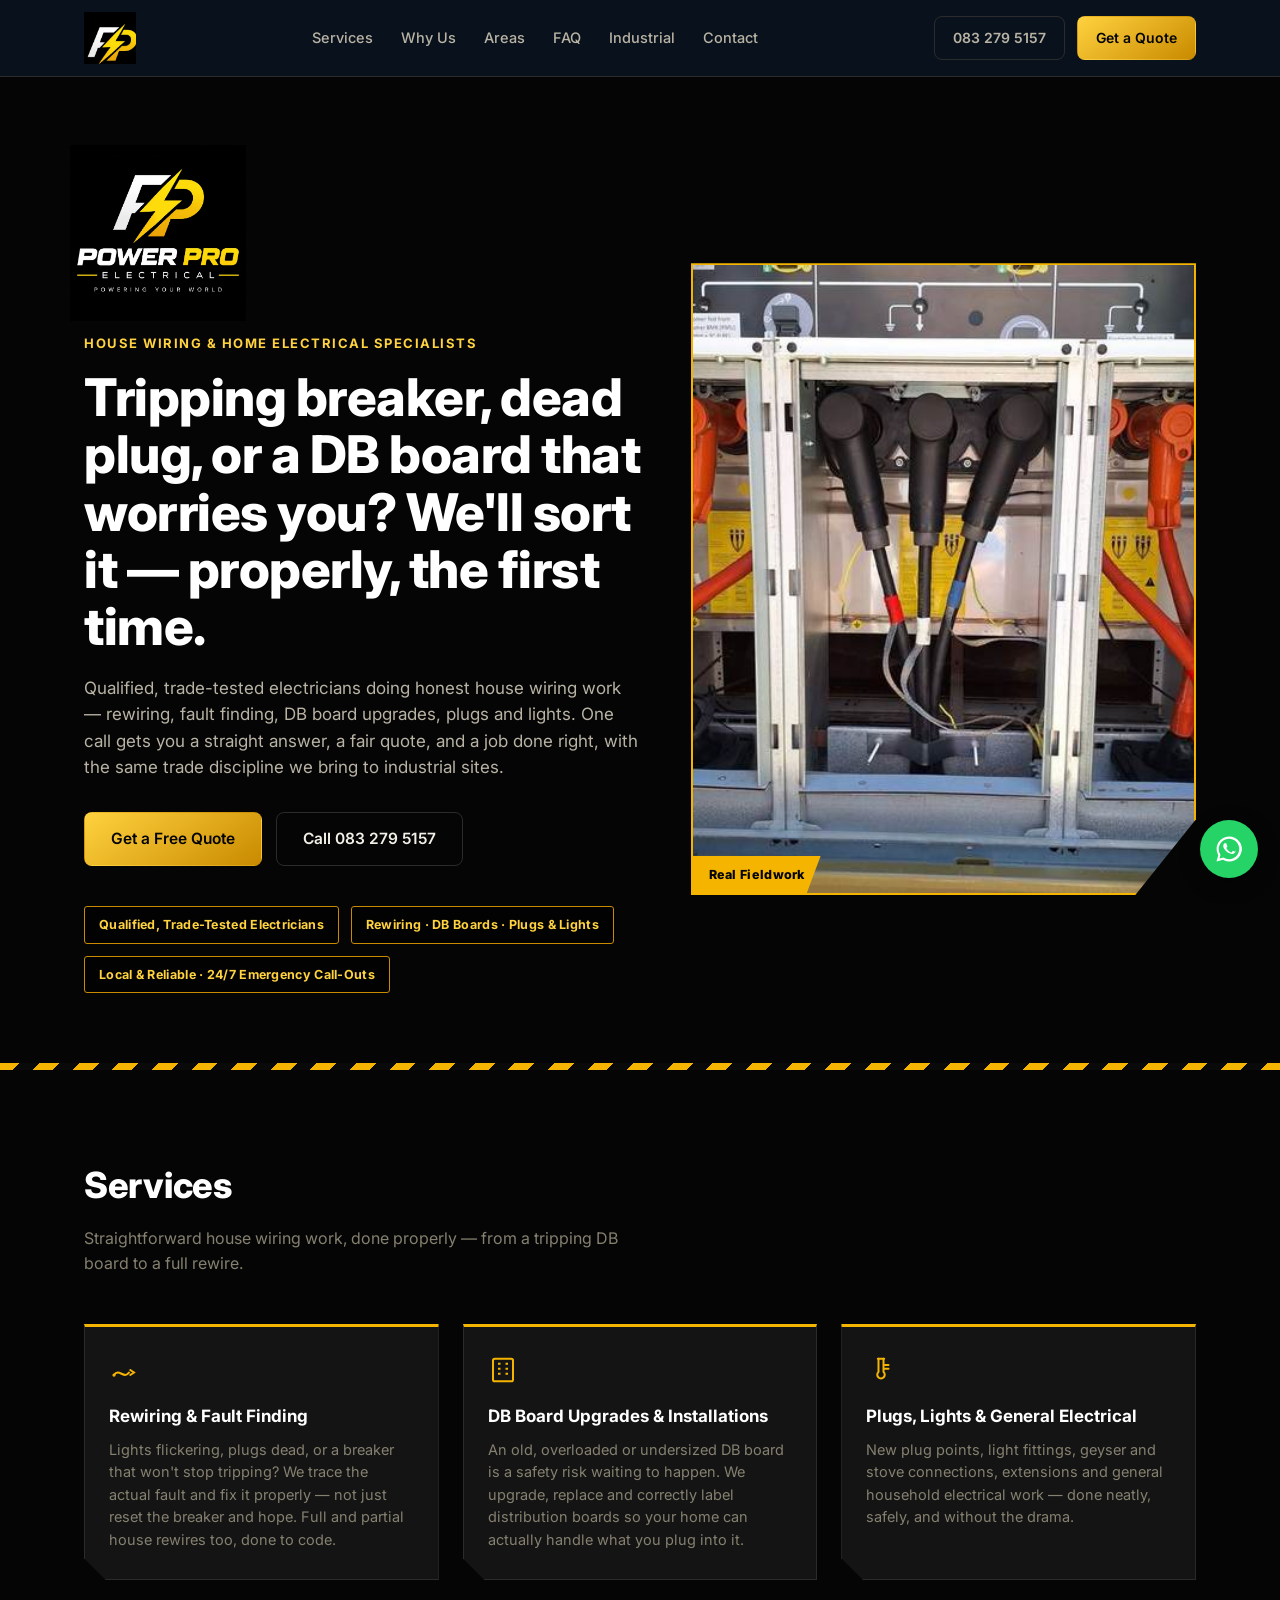
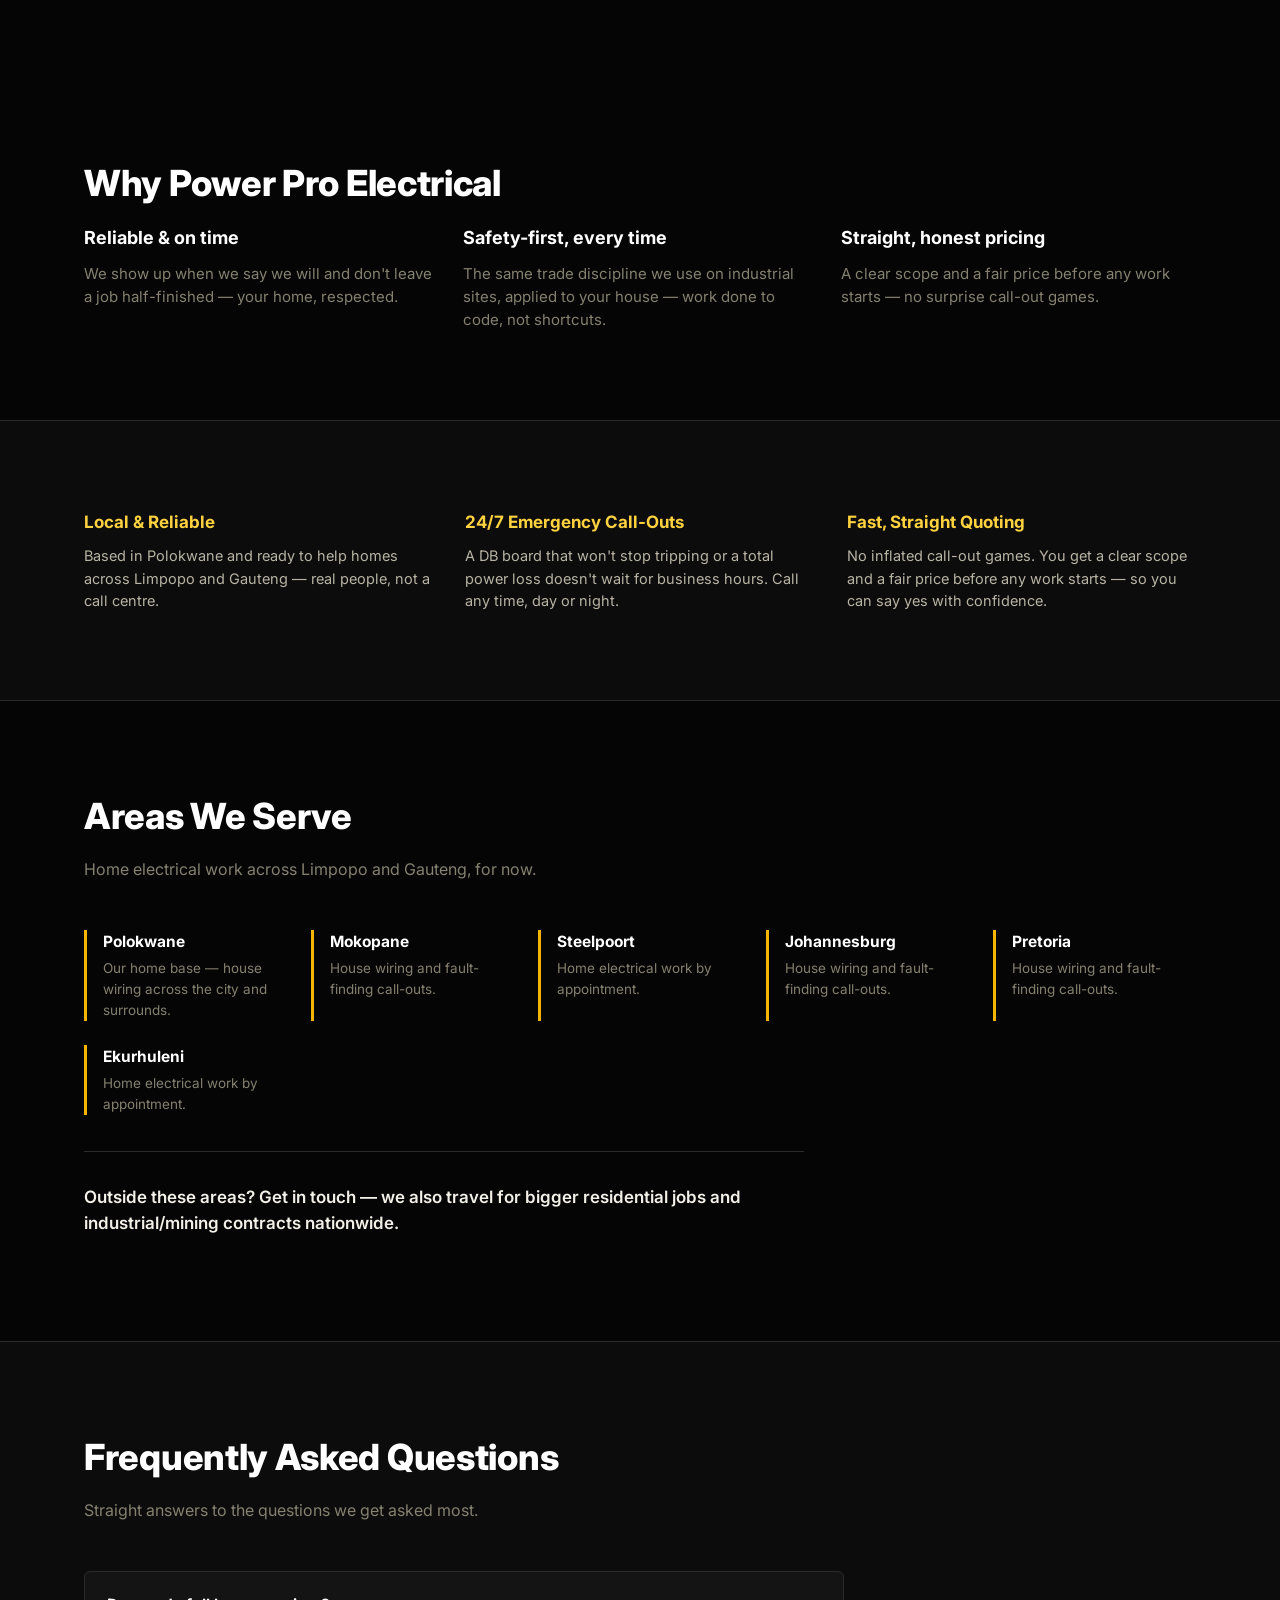
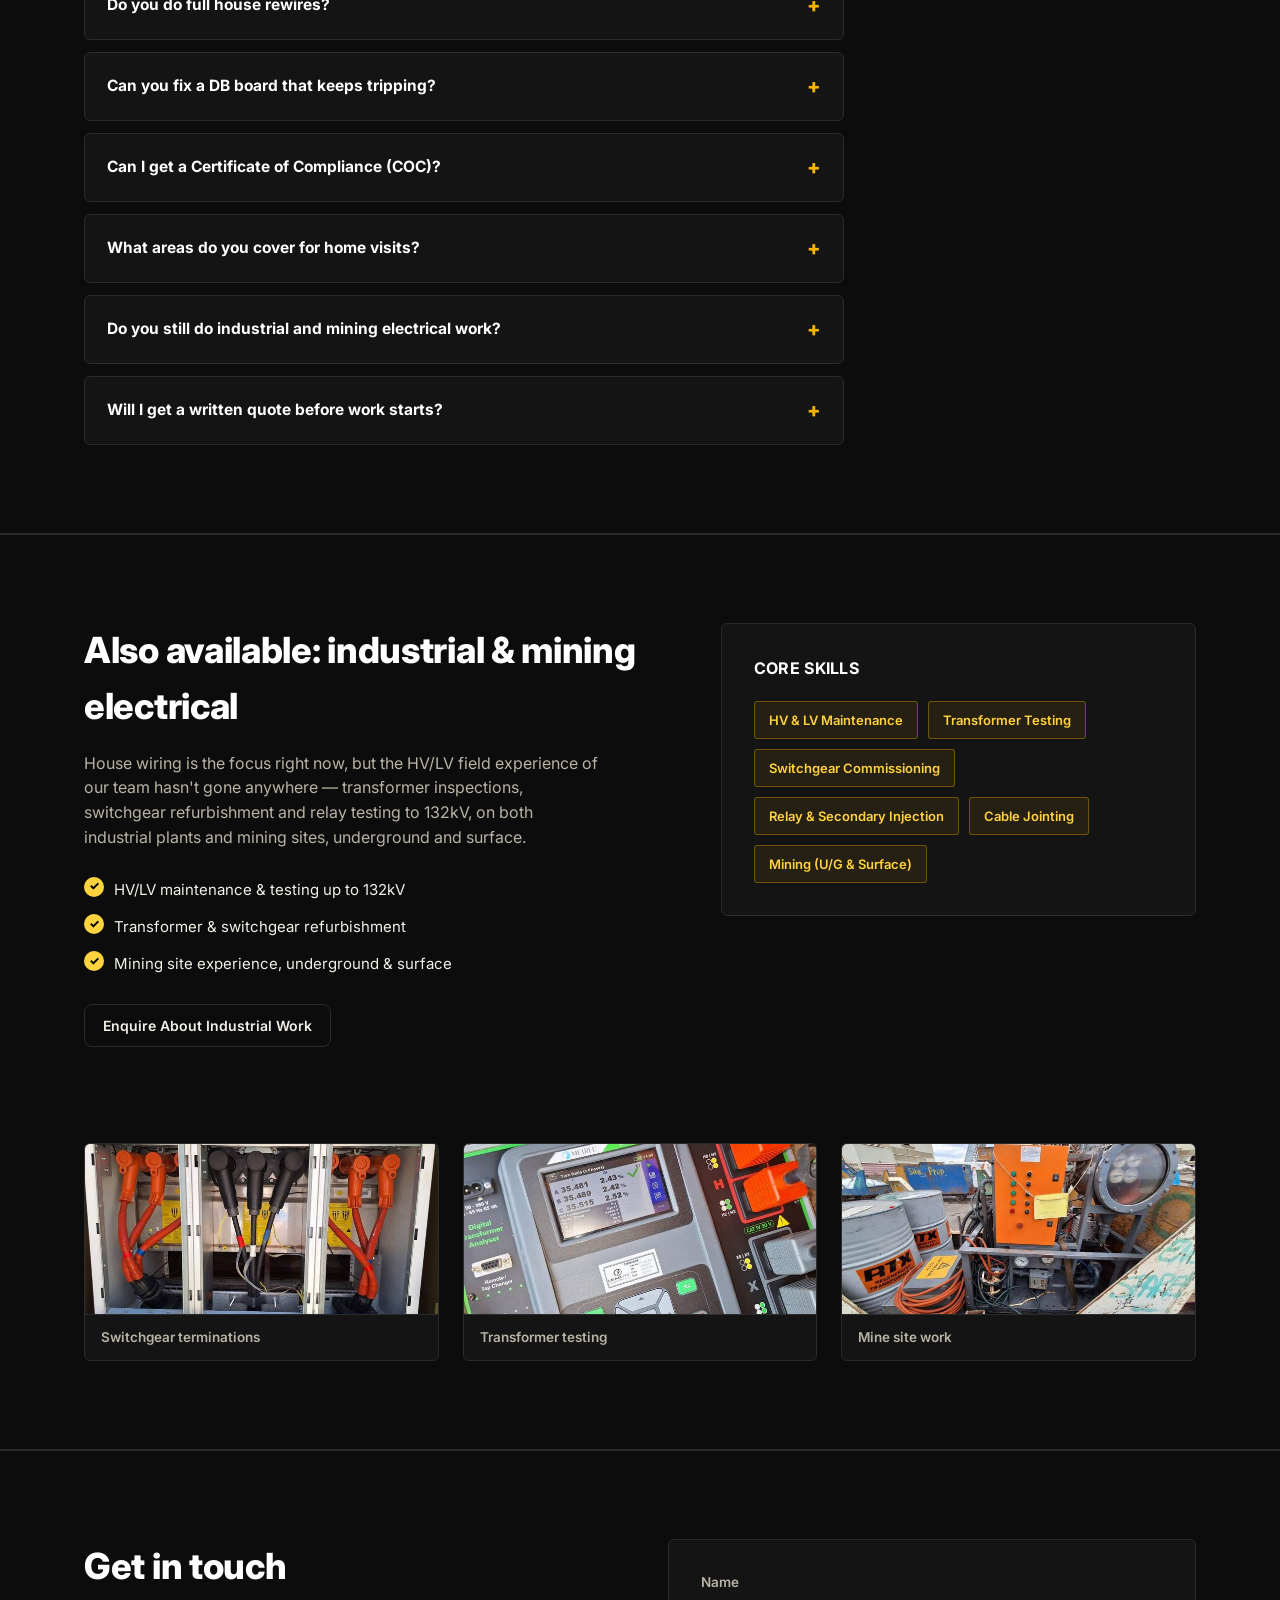
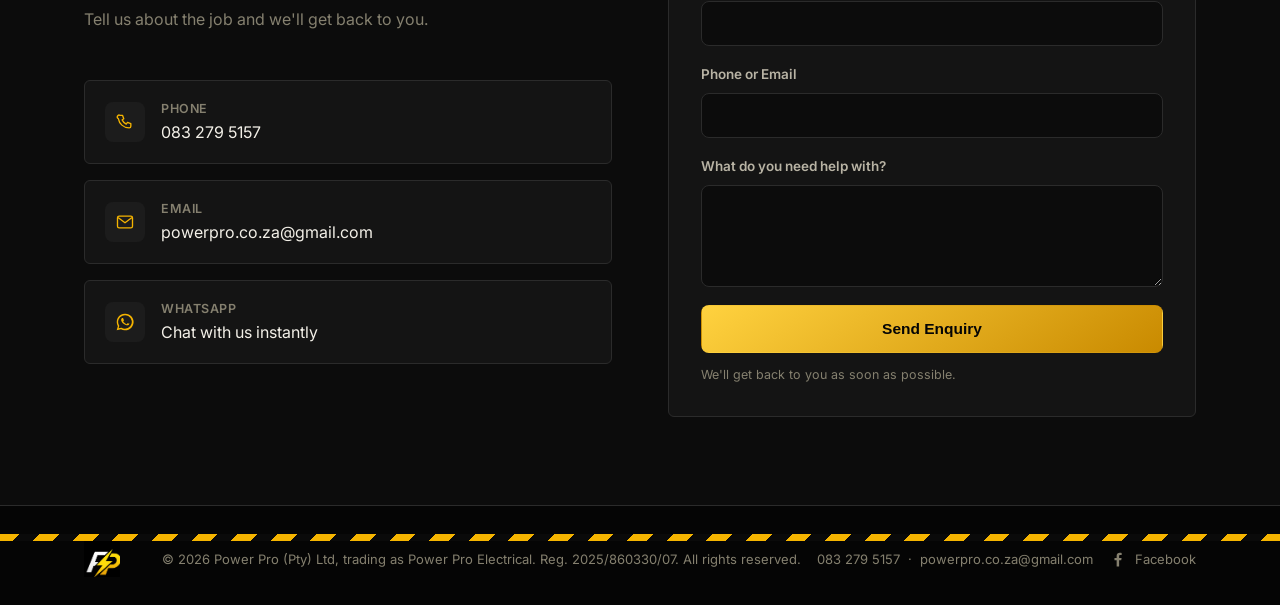
<file: index.html>
<!DOCTYPE html>
<html lang="en">
<head>
<meta charset="UTF-8">
<meta name="viewport" content="width=device-width, initial-scale=1.0">
<title>Power Pro Electrical | House Wiring & Home Electrical Specialists</title>
<meta name="description" content="Power Pro Electrical — house rewiring, fault finding, DB board upgrades, plugs and lights. Qualified, trade-tested electricians serving Limpopo and Gauteng.">
<link rel="canonical" href="https://powerproservices.co.za/">
<meta property="og:type" content="website">
<meta property="og:site_name" content="Power Pro Electrical">
<meta property="og:title" content="Power Pro Electrical | House Wiring & Home Electrical Specialists">
<meta property="og:description" content="Qualified, trade-tested electricians handling rewiring, fault finding, DB board upgrades and general home electrical work. Local, reliable, and honest about pricing.">
<meta property="og:url" content="https://powerproservices.co.za/">
<meta property="og:image" content="https://powerproservices.co.za/images/logo-full.jpg">
<meta property="og:image:width" content="1254">
<meta property="og:image:height" content="1254">
<meta name="twitter:card" content="summary_large_image">
<meta name="twitter:title" content="Power Pro Electrical | House Wiring & Home Electrical Specialists">
<meta name="twitter:description" content="Qualified, trade-tested electricians — house rewiring, fault finding, DB board upgrades, plugs and lights.">
<meta name="twitter:image" content="https://powerproservices.co.za/images/logo-full.jpg">
<script type="application/ld+json">
{
  "@context": "https://schema.org",
  "@type": "Electrician",
  "name": "Power Pro Electrical",
  "image": "https://powerproservices.co.za/images/logo-full.jpg",
  "telephone": "+27832795157",
  "email": "powerpro.co.za@gmail.com",
  "url": "https://powerproservices.co.za/",
  "sameAs": ["https://www.facebook.com/profile.php?id=61595314959142"],
  "areaServed": [
    {"@type": "City", "name": "Polokwane"},
    {"@type": "City", "name": "Mokopane"},
    {"@type": "City", "name": "Steelpoort"},
    {"@type": "City", "name": "Johannesburg"},
    {"@type": "City", "name": "Pretoria"},
    {"@type": "City", "name": "Ekurhuleni"},
    {"@type": "AdministrativeArea", "name": "Limpopo"},
    {"@type": "AdministrativeArea", "name": "Gauteng"}
  ],
  "priceRange": "$$",
  "openingHoursSpecification": {
    "@type": "OpeningHoursSpecification",
    "dayOfWeek": ["Monday","Tuesday","Wednesday","Thursday","Friday","Saturday","Sunday"],
    "opens": "00:00",
    "closes": "23:59"
  },
  "description": "Qualified, trade-tested electricians handling house rewiring, fault finding, DB board upgrades and general home electrical work in Limpopo and Gauteng, with 24/7 emergency call-outs. Also available for industrial and mining HV/LV electrical work.",
  "hasOfferCatalog": {
    "@type": "OfferCatalog",
    "name": "Electrical Services",
    "itemListElement": [
      {"@type": "Offer", "itemOffered": {"@type": "Service", "name": "House Rewiring & Fault Finding"}},
      {"@type": "Offer", "itemOffered": {"@type": "Service", "name": "DB Board Upgrades & Installations"}},
      {"@type": "Offer", "itemOffered": {"@type": "Service", "name": "Plugs, Lights & General Electrical"}},
      {"@type": "Offer", "itemOffered": {"@type": "Service", "name": "Certificate of Compliance (COC)"}},
      {"@type": "Offer", "itemOffered": {"@type": "Service", "name": "Industrial & Mining HV/LV Electrical Services"}}
    ]
  }
}
</script>
<script type="application/ld+json">
{
  "@context": "https://schema.org",
  "@type": "FAQPage",
  "mainEntity": [
    {
      "@type": "Question",
      "name": "Do you do full house rewires?",
      "acceptedAnswer": {"@type": "Answer", "text": "Yes. Full and partial house rewires, done properly and safely, with everything tested before we call the job done."}
    },
    {
      "@type": "Question",
      "name": "Can you fix a DB board that keeps tripping?",
      "acceptedAnswer": {"@type": "Answer", "text": "Yes — that's one of the most common call-outs we get. We find and fix the actual fault instead of just resetting the breaker and hoping it holds."}
    },
    {
      "@type": "Question",
      "name": "Can I get a Certificate of Compliance (COC)?",
      "acceptedAnswer": {"@type": "Answer", "text": "Yes, a COC can be arranged for wiring work, home sales, renovations or insurance purposes — just mention it when you book the job."}
    },
    {
      "@type": "Question",
      "name": "What areas do you cover for home visits?",
      "acceptedAnswer": {"@type": "Answer", "text": "We’re based in Polokwane and cover Limpopo (Mokopane, Steelpoort and surrounds) and Gauteng (Johannesburg, Pretoria, Ekurhuleni), for now, with travel available for bigger jobs further afield."}
    },
    {
      "@type": "Question",
      "name": "Do you still do industrial and mining electrical work?",
      "acceptedAnswer": {"@type": "Answer", "text": "Yes. House wiring is our focus right now, but we still take on HV/LV, transformer and switchgear work for industrial and mining clients — get in touch to discuss a project."}
    },
    {
      "@type": "Question",
      "name": "Will I get a written quote before work starts?",
      "acceptedAnswer": {"@type": "Answer", "text": "Always. You get a clear scope and a fair, written quote before any work begins — no inflated call-out games."}
    }
  ]
}
</script>
<link rel="preconnect" href="https://fonts.googleapis.com">
<link rel="preconnect" href="https://fonts.gstatic.com" crossorigin>
<link href="https://fonts.googleapis.com/css2?family=Inter:wght@400;500;600;700;800&display=swap" rel="stylesheet">
<link rel="icon" href="favicon.png" type="image/png">
<link rel="stylesheet" href="style.css">
</head>
<body>

<header class="site-header" id="top">
  <div class="container header-inner">
    <a href="#top" class="logo">
      <img src="images/logo-icon.png" alt="Power Pro Electrical" class="logo-icon-img">
    </a>
    <nav class="main-nav" id="main-nav">
      <a href="#services">Services</a>
      <a href="#why">Why Us</a>
      <a href="#areas">Areas</a>
      <a href="#faq">FAQ</a>
      <a href="#industrial">Industrial</a>
      <a href="#contact">Contact</a>
    </nav>
    <div class="header-actions">
      <a href="tel:0832795157" class="btn btn-ghost header-phone">083 279 5157</a>
      <a href="#contact" class="btn btn-primary">Get a Quote</a>
    </div>
    <button class="nav-toggle" id="nav-toggle" aria-label="Toggle menu" aria-expanded="false">
      <span></span><span></span><span></span>
    </button>
  </div>
</header>

<main>

  <section class="hero">
    <div class="container hero-inner">
      <div class="hero-text">
        <img src="images/logo-full.jpg" alt="Power Pro Electrical" class="hero-logo">
        <p class="eyebrow">House Wiring &amp; Home Electrical Specialists</p>
        <h1>Tripping breaker, dead plug, or a DB board that worries you? We'll sort it — properly, the first time.</h1>
        <p class="hero-sub">Qualified, trade-tested electricians doing honest house wiring work — rewiring, fault finding, DB board upgrades, plugs and lights. One call gets you a straight answer, a fair quote, and a job done right, with the same trade discipline we bring to industrial sites.</p>
        <div class="hero-actions">
          <a href="#contact" class="btn btn-primary btn-lg">Get a Free Quote</a>
          <a href="tel:0832795157" class="btn btn-outline btn-lg">Call 083 279 5157</a>
        </div>
        <ul class="hero-badges">
          <li>Qualified, Trade-Tested Electricians</li>
          <li>Rewiring · DB Boards · Plugs &amp; Lights</li>
          <li>Local &amp; Reliable · 24/7 Emergency Call-Outs</li>
        </ul>
      </div>
      <div class="hero-photo">
        <img src="images/switchgear-termination.jpeg" alt="Power Pro Electrical real field work">
        <span class="hero-photo-tag">Real Fieldwork</span>
      </div>
    </div>
    <div class="hazard-stripe"></div>
  </section>

  <section class="services" id="services">
    <div class="container">
      <h2 class="section-title">Services</h2>
      <p class="section-lead">Straightforward house wiring work, done properly — from a tripping DB board to a full rewire.</p>
      <div class="grid services-grid">
        <div class="card">
          <div class="card-icon"><svg viewBox="0 0 24 24" fill="none" stroke="currentColor" stroke-width="1.6" stroke-linecap="round"><path d="M4 16c4-6 8 4 12-2M17 12l3 2-3 2"/><circle cx="4" cy="16" r="1.3" fill="currentColor" stroke="none"/></svg></div>
          <h3>Rewiring &amp; Fault Finding</h3>
          <p>Lights flickering, plugs dead, or a breaker that won't stop tripping? We trace the actual fault and fix it properly — not just reset the breaker and hope. Full and partial house rewires too, done to code.</p>
        </div>
        <div class="card">
          <div class="card-icon"><svg viewBox="0 0 24 24" fill="none" stroke="currentColor" stroke-width="1.6"><rect x="4" y="3" width="16" height="18" rx="1.5"/><path d="M8 7h2M14 7h2M8 11h2M14 11h2M8 15h2M14 15h2"/></svg></div>
          <h3>DB Board Upgrades &amp; Installations</h3>
          <p>An old, overloaded or undersized DB board is a safety risk waiting to happen. We upgrade, replace and correctly label distribution boards so your home can actually handle what you plug into it.</p>
        </div>
        <div class="card">
          <div class="card-icon"><svg viewBox="0 0 24 24" fill="none" stroke="currentColor" stroke-width="1.6" stroke-linecap="round"><path d="M10 3v10.5a3 3 0 1 0 4 0V3"/><path d="M9.5 3h5"/><path d="M15 8h3M15 11h3"/></svg></div>
          <h3>Plugs, Lights &amp; General Electrical</h3>
          <p>New plug points, light fittings, geyser and stove connections, extensions and general household electrical work — done neatly, safely, and without the drama.</p>
        </div>
      </div>
    </div>
  </section>

  <section class="why" id="why">
    <div class="container">
      <h2 class="section-title">Why Power Pro Electrical</h2>
      <div class="grid why-grid">
        <div class="why-item">
          <h3>Reliable &amp; on time</h3>
          <p>We show up when we say we will and don't leave a job half-finished — your home, respected.</p>
        </div>
        <div class="why-item">
          <h3>Safety-first, every time</h3>
          <p>The same trade discipline we use on industrial sites, applied to your house — work done to code, not shortcuts.</p>
        </div>
        <div class="why-item">
          <h3>Straight, honest pricing</h3>
          <p>A clear scope and a fair price before any work starts — no surprise call-out games.</p>
        </div>
      </div>
    </div>
  </section>

  <section class="coverage" id="coverage">
    <div class="container coverage-inner">
      <div class="coverage-item">
        <h3>Local &amp; Reliable</h3>
        <p>Based in Polokwane and ready to help homes across Limpopo and Gauteng — real people, not a call centre.</p>
      </div>
      <div class="coverage-item">
        <h3>24/7 Emergency Call-Outs</h3>
        <p>A DB board that won't stop tripping or a total power loss doesn't wait for business hours. Call any time, day or night.</p>
      </div>
      <div class="coverage-item">
        <h3>Fast, Straight Quoting</h3>
        <p>No inflated call-out games. You get a clear scope and a fair price before any work starts — so you can say yes with confidence.</p>
      </div>
    </div>
  </section>

  <section class="areas" id="areas">
    <div class="container">
      <h2 class="section-title">Areas We Serve</h2>
      <p class="section-lead">Home electrical work across Limpopo and Gauteng, for now.</p>
      <div class="grid areas-grid">
        <div class="area-item"><h3>Polokwane</h3><p>Our home base — house wiring across the city and surrounds.</p></div>
        <div class="area-item"><h3>Mokopane</h3><p>House wiring and fault-finding call-outs.</p></div>
        <div class="area-item"><h3>Steelpoort</h3><p>Home electrical work by appointment.</p></div>
        <div class="area-item"><h3>Johannesburg</h3><p>House wiring and fault-finding call-outs.</p></div>
        <div class="area-item"><h3>Pretoria</h3><p>House wiring and fault-finding call-outs.</p></div>
        <div class="area-item"><h3>Ekurhuleni</h3><p>Home electrical work by appointment.</p></div>
      </div>
      <p class="experience-close">Outside these areas? Get in touch — we also travel for bigger residential jobs and industrial/mining contracts nationwide.</p>
    </div>
  </section>

  <section class="faq" id="faq">
    <div class="container">
      <h2 class="section-title">Frequently Asked Questions</h2>
      <p class="section-lead">Straight answers to the questions we get asked most.</p>
      <div class="faq-list">
        <details class="faq-item">
          <summary>Do you do full house rewires?</summary>
          <p>Yes. Full and partial house rewires, done properly and safely, with everything tested before we call the job done.</p>
        </details>
        <details class="faq-item">
          <summary>Can you fix a DB board that keeps tripping?</summary>
          <p>Yes — that's one of the most common call-outs we get. We find and fix the actual fault instead of just resetting the breaker and hoping it holds.</p>
        </details>
        <details class="faq-item">
          <summary>Can I get a Certificate of Compliance (COC)?</summary>
          <p>Yes, a COC can be arranged for wiring work, home sales, renovations or insurance purposes — just mention it when you book the job.</p>
        </details>
        <details class="faq-item">
          <summary>What areas do you cover for home visits?</summary>
          <p>We’re based in Polokwane and cover Limpopo (Mokopane, Steelpoort and surrounds) and Gauteng (Johannesburg, Pretoria, Ekurhuleni), for now, with travel available for bigger jobs further afield.</p>
        </details>
        <details class="faq-item">
          <summary>Do you still do industrial and mining electrical work?</summary>
          <p>Yes. House wiring is our focus right now, but we still take on HV/LV, transformer and switchgear work for industrial and mining clients — get in touch to discuss a project.</p>
        </details>
        <details class="faq-item">
          <summary>Will I get a written quote before work starts?</summary>
          <p>Always. You get a clear scope and a fair, written quote before any work begins — no inflated call-out games.</p>
        </details>
      </div>
    </div>
  </section>

  <section class="industrial" id="industrial">
    <div class="container expertise-inner">
      <div class="expertise-copy">
        <h2 class="section-title">Also available: industrial &amp; mining electrical</h2>
        <p>House wiring is the focus right now, but the HV/LV field experience of our team hasn't gone anywhere — transformer inspections, switchgear refurbishment and relay testing to 132kV, on both industrial plants and mining sites, underground and surface.</p>
        <ul class="checklist">
          <li>HV/LV maintenance &amp; testing up to 132kV</li>
          <li>Transformer &amp; switchgear refurbishment</li>
          <li>Mining site experience, underground &amp; surface</li>
        </ul>
        <div class="hero-actions" style="margin-top:28px;">
          <a href="#contact" class="btn btn-outline">Enquire About Industrial Work</a>
        </div>
      </div>
      <div class="expertise-panel">
        <h3>Core Skills</h3>
        <div class="skill-tags">
          <span>HV &amp; LV Maintenance</span>
          <span>Transformer Testing</span>
          <span>Switchgear Commissioning</span>
          <span>Relay &amp; Secondary Injection</span>
          <span>Cable Jointing</span>
          <span>Mining (U/G &amp; Surface)</span>
        </div>
      </div>
    </div>
    <div class="container">
      <div class="grid gallery-grid industrial-gallery">
        <figure class="gallery-item">
          <img src="images/switchgear-termination.jpeg" alt="Switchgear cable terminations" loading="lazy">
          <figcaption>Switchgear terminations</figcaption>
        </figure>
        <figure class="gallery-item">
          <img src="images/transformer-testing.jpeg" alt="Digital transformer analyser during testing" loading="lazy">
          <figcaption>Transformer testing</figcaption>
        </figure>
        <figure class="gallery-item">
          <img src="images/mine-site-oil-purification.jpeg" alt="Oil purification equipment on a mine site" loading="lazy">
          <figcaption>Mine site work</figcaption>
        </figure>
      </div>
    </div>
  </section>

  <section class="contact" id="contact">
    <div class="container contact-inner">
      <div class="contact-info">
        <h2 class="section-title">Get in touch</h2>
        <p class="section-lead">Tell us about the job and we'll get back to you.</p>
        <div class="contact-methods">
          <a href="tel:0832795157" class="contact-method">
            <span class="contact-icon"><svg viewBox="0 0 24 24" fill="none" stroke="currentColor" stroke-width="1.6" stroke-linecap="round" stroke-linejoin="round"><path d="M6 4h3l1.5 4-2 1.5a11 11 0 0 0 5 5l1.5-2 4 1.5v3a2 2 0 0 1-2 2C10 19 5 14 4 8a2 2 0 0 1 2-4z"/></svg></span>
            <span>
              <strong>Phone</strong>
              083 279 5157
            </span>
          </a>
          <a href="mailto:powerpro.co.za@gmail.com" class="contact-method">
            <span class="contact-icon"><svg viewBox="0 0 24 24" fill="none" stroke="currentColor" stroke-width="1.6" stroke-linecap="round" stroke-linejoin="round"><rect x="3" y="5" width="18" height="14" rx="2"/><path d="M4 7l8 6 8-6"/></svg></span>
            <span>
              <strong>Email</strong>
              powerpro.co.za@gmail.com
            </span>
          </a>
          <a href="https://wa.me/27832795157?text=Hi%20Power%20Pro%20Electrical%2C%20I%27d%20like%20a%20quote%20for%20some%20house%20wiring" class="contact-method" target="_blank" rel="noopener">
            <span class="contact-icon"><svg viewBox="0 0 24 24" fill="currentColor" stroke="none"><path d="M17.5 14.4c-.3-.1-1.6-.8-1.9-.9-.2-.1-.4-.1-.6.1-.2.3-.7.9-.8 1-.2.2-.3.2-.5.1-.3-.1-1.2-.4-2.2-1.4-.8-.7-1.4-1.6-1.5-1.9-.2-.3 0-.4.1-.6l.4-.4c.1-.1.2-.3.2-.4.1-.1 0-.3 0-.4-.1-.1-.6-1.4-.8-1.9-.2-.5-.4-.4-.6-.4h-.5c-.2 0-.4.1-.6.3-.2.3-.8.8-.8 1.9s.8 2.2.9 2.4c.1.2 1.6 2.5 4 3.4.6.2 1 .4 1.3.5.6.2 1.1.1 1.5.1.5-.1 1.6-.6 1.8-1.3.2-.6.2-1.2.2-1.3-.1-.1-.2-.2-.5-.3z"/><path d="M12 2a10 10 0 0 0-8.6 15L2 22l5.2-1.4A10 10 0 1 0 12 2zm0 18.2a8.2 8.2 0 0 1-4.2-1.2l-.3-.2-3.1.8.8-3-.2-.3A8.2 8.2 0 1 1 12 20.2z"/></svg></span>
            <span>
              <strong>WhatsApp</strong>
              Chat with us instantly
            </span>
          </a>
        </div>
      </div>
      <form class="contact-form" id="contact-form">
        <label>
          Name
          <input type="text" name="name" required autocomplete="name">
        </label>
        <label>
          Phone or Email
          <input type="text" name="reply_to" required autocomplete="tel">
        </label>
        <label>
          What do you need help with?
          <textarea name="message" rows="4" required></textarea>
        </label>
        <button type="submit" class="btn btn-primary btn-lg">Send Enquiry</button>
        <p class="form-note" id="form-note">We'll get back to you as soon as possible.</p>
      </form>
    </div>
  </section>

</main>

<footer class="site-footer">
  <div class="hazard-stripe"></div>
  <div class="container footer-inner">
    <img src="images/logo-icon.png" alt="Power Pro Electrical" class="footer-logo">
    <span>&copy; <span id="year"></span> Power Pro (Pty) Ltd, trading as Power Pro Electrical. Reg. 2025/860330/07. All rights reserved.</span>
    <span class="footer-contact">083 279 5157 &nbsp;·&nbsp; powerpro.co.za@gmail.com</span>
    <a href="https://www.facebook.com/profile.php?id=61595314959142" class="footer-social" target="_blank" rel="noopener" aria-label="Power Pro Electrical on Facebook">
      <svg viewBox="0 0 24 24" fill="currentColor" aria-hidden="true"><path d="M13.5 22v-8.2h2.8l.5-3.3h-3.3V8.4c0-.9.3-1.6 1.7-1.6h1.7V3.9c-.3 0-1.3-.1-2.5-.1-2.5 0-4.2 1.5-4.2 4.3v2.4H7.3v3.3h2.9V22h3.3z"/></svg>
      <span>Facebook</span>
    </a>
  </div>
</footer>

<a href="https://wa.me/27832795157?text=Hi%20Power%20Pro%20Electrical%2C%20I%27d%20like%20a%20quote%20for%20some%20house%20wiring" class="whatsapp-float" target="_blank" rel="noopener" aria-label="Chat on WhatsApp">
  <svg viewBox="0 0 24 24" fill="currentColor" stroke="none"><path d="M17.5 14.4c-.3-.1-1.6-.8-1.9-.9-.2-.1-.4-.1-.6.1-.2.3-.7.9-.8 1-.2.2-.3.2-.5.1-.3-.1-1.2-.4-2.2-1.4-.8-.7-1.4-1.6-1.5-1.9-.2-.3 0-.4.1-.6l.4-.4c.1-.1.2-.3.2-.4.1-.1 0-.3 0-.4-.1-.1-.6-1.4-.8-1.9-.2-.5-.4-.4-.6-.4h-.5c-.2 0-.4.1-.6.3-.2.3-.8.8-.8 1.9s.8 2.2.9 2.4c.1.2 1.6 2.5 4 3.4.6.2 1 .4 1.3.5.6.2 1.1.1 1.5.1.5-.1 1.6-.6 1.8-1.3.2-.6.2-1.2.2-1.3-.1-.1-.2-.2-.5-.3z"/><path d="M12 2a10 10 0 0 0-8.6 15L2 22l5.2-1.4A10 10 0 1 0 12 2zm0 18.2a8.2 8.2 0 0 1-4.2-1.2l-.3-.2-3.1.8.8-3-.2-.3A8.2 8.2 0 1 1 12 20.2z"/></svg>
</a>

<script src="script.js"></script>
</body>
</html>
</file>
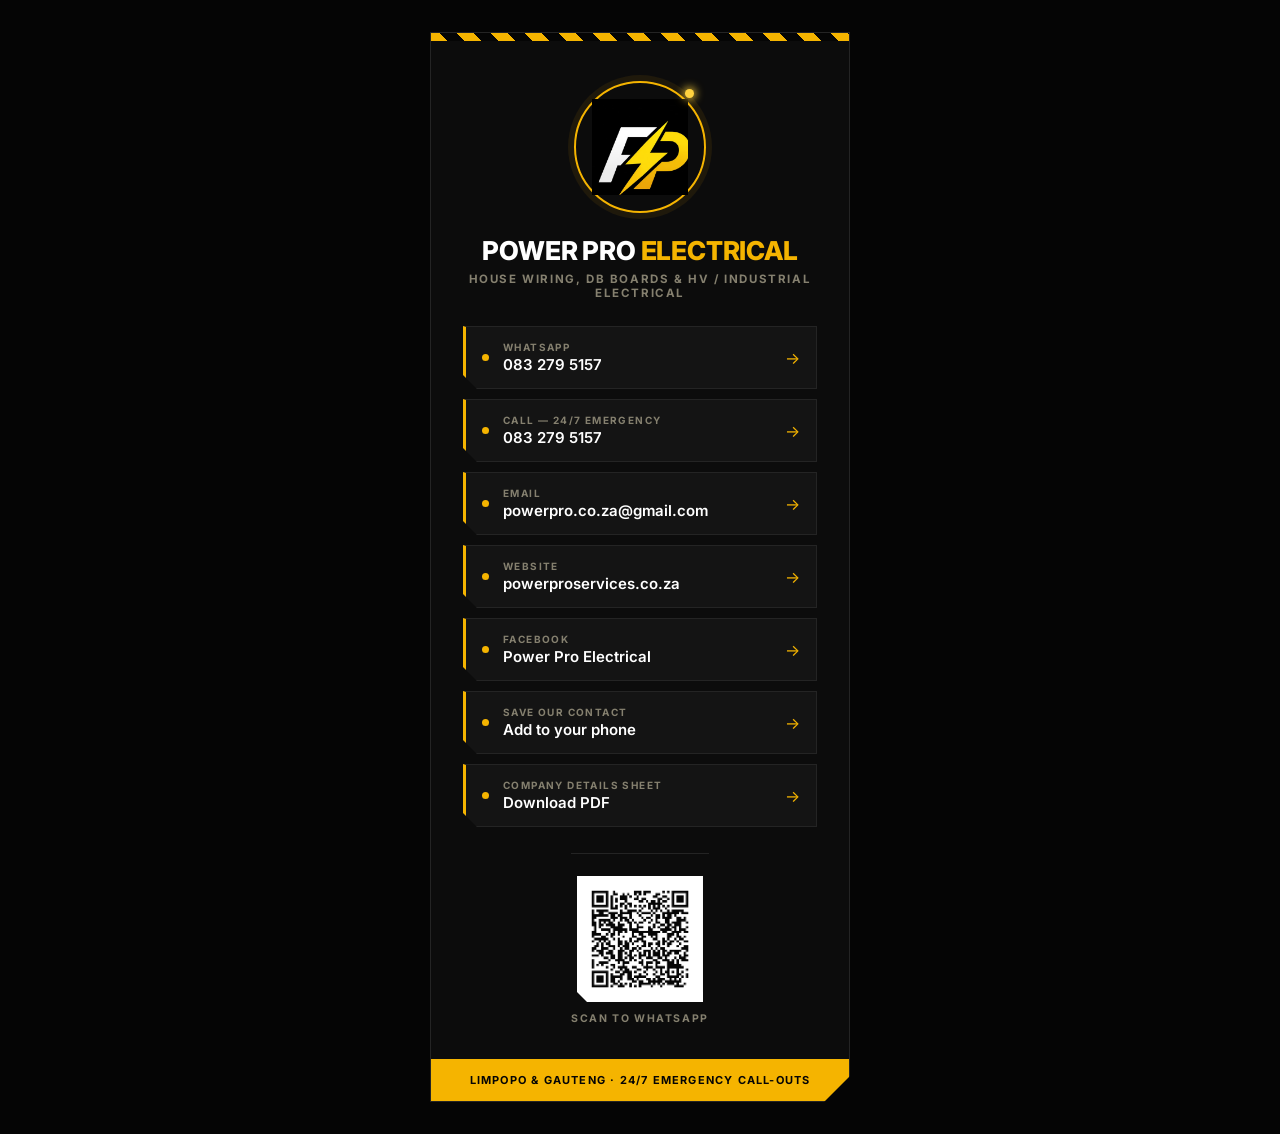
<file: card.html>
<!DOCTYPE html>
<html lang="en">
<head>
<meta charset="UTF-8">
<meta name="viewport" content="width=device-width, initial-scale=1.0">
<title>Power Pro Electrical — Digital Card</title>
<meta name="description" content="Power Pro Electrical — HV/LV electrical & industrial specialists. WhatsApp, call, or visit the site in one link.">
<meta name="robots" content="noindex">
<link rel="icon" href="favicon.png" type="image/png">
<link rel="preconnect" href="https://fonts.googleapis.com">
<link rel="preconnect" href="https://fonts.gstatic.com" crossorigin>
<link href="https://fonts.googleapis.com/css2?family=Inter:wght@400;500;600;700;800&display=swap" rel="stylesheet">
<style>
  :root{
    --navy-950:#050505; --navy-900:#0c0c0c; --navy-800:#141414; --navy-border:#242424;
    --amber-500:#f5b400; --amber-400:#ffd23f;
    --ink:#f3f0e8; --ink-dim:#b8b3a4; --ink-mute:#85806f; --white:#fff;
  }
  *{box-sizing:border-box}
  html,body{margin:0;padding:0}
  body{
    background:var(--navy-950); color:var(--ink);
    font-family:'Inter',system-ui,sans-serif;
    min-height:100vh;
    display:flex; align-items:center; justify-content:center;
    padding:32px 18px;
  }

  .hazard{
    height:8px;
    background:repeating-linear-gradient(45deg, var(--amber-500), var(--amber-500) 12px, var(--navy-950) 12px, var(--navy-950) 24px);
  }

  .card{
    width:100%; max-width:420px;
    background:var(--navy-900);
    border:1px solid var(--navy-border);
    clip-path:polygon(0 0,100% 0,100% calc(100% - 26px),calc(100% - 26px) 100%,0 100%);
    position:relative;
  }

  .panel{ padding:40px 32px 34px; text-align:center; }

  .badge-ring{
    width:132px; height:132px; margin:0 auto 22px;
    border:2px solid var(--amber-500);
    border-radius:50%;
    display:flex; align-items:center; justify-content:center;
    position:relative;
    box-shadow:0 0 0 6px rgba(245,180,0,.08);
  }
  .badge-ring img{ width:96px; height:96px; }
  .led{
    position:absolute; top:6px; right:10px;
    width:9px; height:9px; border-radius:50%;
    background:var(--amber-400);
    box-shadow:0 0 8px 2px rgba(255,210,63,.8);
    animation:pulse 1.6s ease-in-out infinite;
  }
  @keyframes pulse{0%,100%{opacity:1}50%{opacity:.35}}

  h1{
    font-size:26px; font-weight:800; letter-spacing:-.2px; margin:0 0 6px; color:var(--white);
  }
  h1 .amber{ color:var(--amber-500); }
  .tagline{
    font-size:11.5px; font-weight:700; letter-spacing:1.6px; text-transform:uppercase;
    color:var(--ink-mute); margin:0 0 26px;
  }

  .links{ display:grid; gap:10px; margin-bottom:26px; }
  .link-row{
    display:flex; align-items:center; gap:14px;
    padding:14px 16px;
    background:var(--navy-800);
    border:1px solid var(--navy-border);
    border-left:3px solid var(--amber-500);
    text-decoration:none; color:var(--ink);
    clip-path:polygon(0 0,100% 0,100% 100%,14px 100%,0 calc(100% - 14px));
    transition:background .15s, border-color .15s;
  }
  .link-row:hover{ background:var(--navy-border); border-left-color:var(--amber-400); }
  .link-row .dot{
    width:7px; height:7px; border-radius:50%; background:var(--amber-500); flex-shrink:0;
  }
  .link-row .txt{ flex:1; text-align:left; }
  .link-row .label{
    display:block; font-size:10px; font-weight:700; letter-spacing:1.4px; text-transform:uppercase; color:var(--ink-mute);
  }
  .link-row .value{ display:block; font-size:15px; font-weight:600; color:var(--white); margin-top:2px; }
  .link-row .arrow{ color:var(--amber-500); font-size:16px; flex-shrink:0; }

  .qr-block{
    display:inline-flex; flex-direction:column; align-items:center; gap:10px;
    padding-top:22px; border-top:1px solid var(--navy-border);
  }
  .qr-block img{
    width:126px; height:126px; padding:10px; background:var(--white);
    clip-path:polygon(0 0,100% 0,100% 100%,10px 100%,0 calc(100% - 10px));
  }
  .qr-block span{
    font-size:10.5px; font-weight:700; letter-spacing:1.6px; text-transform:uppercase; color:var(--ink-mute);
  }

  .footer-strip{
    padding:14px 20px; text-align:center;
    font-size:11px; font-weight:700; letter-spacing:1.2px; text-transform:uppercase;
    color:var(--navy-950); background:var(--amber-500);
  }
</style>
</head>
<body>

<div class="card">
  <div class="hazard"></div>
  <div class="panel">
    <div class="badge-ring">
      <span class="led" aria-hidden="true"></span>
      <img src="images/logo-icon.png" alt="Power Pro Electrical">
    </div>

    <h1>POWER PRO <span class="amber">ELECTRICAL</span></h1>
    <p class="tagline">House Wiring, DB Boards &amp; HV / Industrial Electrical</p>

    <div class="links">
      <a class="link-row" href="https://wa.me/27832795157?text=Hi%20Power%20Pro%20Electrical%2C%20I%27d%20like%20a%20quote" target="_blank" rel="noopener">
        <span class="dot"></span>
        <span class="txt"><span class="label">WhatsApp</span><span class="value">083 279 5157</span></span>
        <span class="arrow">&#8594;</span>
      </a>
      <a class="link-row" href="tel:0832795157">
        <span class="dot"></span>
        <span class="txt"><span class="label">Call — 24/7 Emergency</span><span class="value">083 279 5157</span></span>
        <span class="arrow">&#8594;</span>
      </a>
      <a class="link-row" href="mailto:powerpro.co.za@gmail.com">
        <span class="dot"></span>
        <span class="txt"><span class="label">Email</span><span class="value">powerpro.co.za@gmail.com</span></span>
        <span class="arrow">&#8594;</span>
      </a>
      <a class="link-row" href="https://powerproservices.co.za" target="_blank" rel="noopener">
        <span class="dot"></span>
        <span class="txt"><span class="label">Website</span><span class="value">powerproservices.co.za</span></span>
        <span class="arrow">&#8594;</span>
      </a>
      <a class="link-row" href="https://www.facebook.com/profile.php?id=61595314959142" target="_blank" rel="noopener">
        <span class="dot"></span>
        <span class="txt"><span class="label">Facebook</span><span class="value">Power Pro Electrical</span></span>
        <span class="arrow">&#8594;</span>
      </a>
      <a class="link-row" href="Power-Pro-Electrical.vcf" download>
        <span class="dot"></span>
        <span class="txt"><span class="label">Save our contact</span><span class="value">Add to your phone</span></span>
        <span class="arrow">&#8594;</span>
      </a>
      <a class="link-row" href="documents/Power-Pro-Details-Sheet.pdf" target="_blank" rel="noopener">
        <span class="dot"></span>
        <span class="txt"><span class="label">Company details sheet</span><span class="value">Download PDF</span></span>
        <span class="arrow">&#8594;</span>
      </a>
    </div>

    <div class="qr-block">
      <img src="images/card-wa-qr.png" alt="Scan to WhatsApp Power Pro Electrical">
      <span>Scan to WhatsApp</span>
    </div>
  </div>
  <div class="footer-strip">Limpopo &amp; Gauteng &middot; 24/7 Emergency Call-Outs</div>
</div>

</body>
</html>
</file>
<file: style.css>
:root {
  --navy-950: #050505;
  --navy-900: #0c0c0c;
  --navy-800: #141414;
  --navy-700: #1c1c1c;
  --navy-border: #2b2b2b;
  --amber-400: #ffd23f;
  --amber-500: #f5b400;
  --amber-600: #c98a00;
  --ink: #f3f0e8;
  --ink-dim: #b8b3a4;
  --ink-mute: #85806f;
  --white: #ffffff;
  --radius: 6px;
  --shadow: 0 8px 24px rgba(0, 0, 0, 0.5);
  --max-width: 1160px;
  --font: 'Inter', -apple-system, BlinkMacSystemFont, 'Segoe UI', sans-serif;
}

* { box-sizing: border-box; }

.hazard-stripe {
  height: 7px;
  background: repeating-linear-gradient(
    -45deg,
    var(--amber-500), var(--amber-500) 14px,
    #0a0a0a 14px, #0a0a0a 28px
  );
}

html { scroll-behavior: smooth; }

body {
  margin: 0;
  font-family: var(--font);
  background: var(--navy-950);
  color: var(--ink);
  line-height: 1.55;
  -webkit-font-smoothing: antialiased;
}

img { max-width: 100%; display: block; }

a { color: inherit; text-decoration: none; }

.container {
  max-width: var(--max-width);
  margin: 0 auto;
  padding: 0 24px;
}

/* ---------- Header ---------- */

.site-header {
  position: sticky;
  top: 0;
  z-index: 100;
  background: rgba(10, 20, 32, 0.9);
  backdrop-filter: blur(8px);
  border-bottom: 1px solid var(--navy-border);
}

.header-inner {
  display: flex;
  align-items: center;
  justify-content: space-between;
  height: 76px;
  gap: 24px;
}

.logo {
  display: flex;
  align-items: center;
  gap: 10px;
  flex-shrink: 0;
}

.logo-icon-img { height: 52px; width: 52px; display: block; }

.logo-text {
  font-weight: 800;
  font-size: 17px;
  letter-spacing: 0.5px;
  line-height: 1.1;
  color: var(--white);
}

.logo-text span {
  display: block;
  font-size: 11px;
  font-weight: 600;
  letter-spacing: 2px;
  color: var(--amber-400);
}

.main-nav {
  display: flex;
  gap: 28px;
  flex: 1;
  justify-content: center;
}

.main-nav a {
  font-size: 14.5px;
  font-weight: 500;
  color: var(--ink-dim);
  transition: color 0.15s;
}

.main-nav a:hover { color: var(--amber-400); }

.header-actions {
  display: flex;
  align-items: center;
  gap: 12px;
  flex-shrink: 0;
}

.header-phone {
  display: none;
}

@media (min-width: 640px) {
  .header-phone { display: inline-flex; }
}

.nav-toggle {
  display: none;
  flex-direction: column;
  justify-content: center;
  gap: 5px;
  width: 40px;
  height: 40px;
  background: none;
  border: 1px solid var(--navy-border);
  border-radius: 8px;
  cursor: pointer;
}

.nav-toggle span {
  width: 18px;
  height: 2px;
  background: var(--ink);
  margin: 0 auto;
  transition: transform 0.2s, opacity 0.2s;
}

/* ---------- Buttons ---------- */

.btn {
  display: inline-flex;
  align-items: center;
  justify-content: center;
  padding: 10px 18px;
  border-radius: 8px;
  font-weight: 600;
  font-size: 14px;
  border: 1px solid transparent;
  cursor: pointer;
  transition: transform 0.12s, background 0.15s, border-color 0.15s;
  white-space: nowrap;
}

.btn:hover { transform: translateY(-1px); }

.btn-primary {
  background: linear-gradient(145deg, var(--amber-400), var(--amber-600));
  color: var(--navy-950);
}

.btn-ghost {
  background: transparent;
  color: var(--ink-dim);
  border-color: var(--navy-border);
}

.btn-ghost:hover { color: var(--amber-400); border-color: var(--amber-500); }

.btn-outline {
  background: transparent;
  color: var(--ink);
  border-color: var(--navy-border);
}

.btn-outline:hover { border-color: var(--amber-500); color: var(--amber-400); }

.btn-lg { padding: 14px 26px; font-size: 15.5px; }

/* ---------- Hero ---------- */

.hero {
  position: relative;
  padding: 88px 0 0;
  background: var(--navy-950);
}

.hero-inner {
  display: grid;
  grid-template-columns: 1.05fr 0.95fr;
  gap: 48px;
  align-items: center;
  padding-bottom: 70px;
}

.hero-photo {
  position: relative;
  clip-path: polygon(0 0, 100% 0, 100% 88%, 88% 100%, 0 100%);
  border: 2px solid var(--amber-500);
  aspect-ratio: 4 / 5;
  background: var(--navy-800);
}

.hero-photo img { width: 100%; height: 100%; object-fit: cover; }

.hero-logo { width: 176px; height: 176px; margin: -20px 0 12px -14px; }

.hero-photo-tag {
  position: absolute;
  left: 0;
  bottom: 0;
  background: var(--amber-500);
  color: var(--navy-950);
  font-weight: 800;
  font-size: 12.5px;
  letter-spacing: 0.3px;
  padding: 9px 16px;
  clip-path: polygon(0 0, 100% 0, calc(100% - 14px) 100%, 0 100%);
}

.eyebrow {
  color: var(--amber-400);
  font-weight: 700;
  font-size: 13px;
  letter-spacing: 1.5px;
  text-transform: uppercase;
  margin: 0 0 16px;
}

.hero h1 {
  font-size: clamp(32px, 5vw, 52px);
  line-height: 1.1;
  margin: 0 0 20px;
  font-weight: 800;
  color: var(--white);
  letter-spacing: -0.5px;
}

.hero-sub {
  font-size: 17px;
  color: var(--ink-dim);
  max-width: 620px;
  margin: 0 0 32px;
}

.hero-actions {
  display: flex;
  gap: 14px;
  flex-wrap: wrap;
  margin-bottom: 40px;
}

.hero-badges {
  display: flex;
  gap: 12px;
  flex-wrap: wrap;
  list-style: none;
  padding: 0;
  margin: 0;
}

.hero-badges li {
  font-size: 12.5px;
  font-weight: 700;
  letter-spacing: 0.3px;
  color: var(--amber-400);
  background: rgba(0, 0, 0, 0.55);
  border: 1px solid var(--amber-600);
  padding: 8px 14px;
  border-radius: 3px;
}

/* ---------- Sections generic ---------- */

section { padding: 88px 0; }

.section-title {
  font-size: clamp(26px, 3.5vw, 36px);
  font-weight: 800;
  color: var(--white);
  margin: 0 0 12px;
  letter-spacing: -0.3px;
}

.section-lead {
  color: var(--ink-mute);
  font-size: 16px;
  max-width: 560px;
  margin: 0 0 48px;
}

.grid { display: grid; gap: 24px; }

/* ---------- Services ---------- */

.services { background: var(--navy-950); }

.services-grid {
  grid-template-columns: repeat(auto-fit, minmax(240px, 1fr));
}

.card {
  background: var(--navy-800);
  border: 1px solid var(--navy-border);
  border-top: 3px solid var(--amber-500);
  clip-path: polygon(0 0, 100% 0, 100% 100%, 22px 100%, 0 calc(100% - 22px));
  padding: 28px 24px;
  transition: border-color 0.15s, transform 0.15s, background 0.15s;
}

.card:hover {
  border-color: var(--amber-500);
  background: var(--navy-700);
  transform: translateY(-3px);
}

.card-icon {
  width: 30px;
  height: 30px;
  color: var(--amber-500);
  margin-bottom: 18px;
}

.card-icon svg { width: 100%; height: 100%; }

.card h3 {
  font-size: 17px;
  margin: 0 0 10px;
  color: var(--white);
  font-weight: 700;
}

.card p {
  font-size: 14.5px;
  color: var(--ink-mute);
  margin: 0;
}

/* ---------- Gallery ---------- */

.gallery { background: var(--navy-950); }

.gallery-grid {
  grid-template-columns: repeat(auto-fit, minmax(260px, 1fr));
}

.gallery-item {
  margin: 0;
  border-radius: var(--radius);
  overflow: hidden;
  border: 1px solid var(--navy-border);
  background: var(--navy-800);
}

.gallery-item img {
  width: 100%;
  height: 220px;
  object-fit: cover;
  display: block;
  transition: transform 0.25s ease;
}

.gallery-item:hover img { transform: scale(1.04); }

.gallery-item figcaption {
  padding: 12px 16px;
  font-size: 13.5px;
  font-weight: 600;
  color: var(--ink-dim);
  border-top: 1px solid var(--navy-border);
}

/* ---------- Expertise ---------- */

.expertise {
  background: var(--navy-900);
  border-top: 1px solid var(--navy-border);
  border-bottom: 1px solid var(--navy-border);
}

.expertise-inner {
  display: grid;
  grid-template-columns: 1.1fr 0.9fr;
  gap: 56px;
  align-items: start;
}

.expertise-copy p {
  color: var(--ink-dim);
  font-size: 16px;
  max-width: 520px;
}

.checklist {
  list-style: none;
  padding: 0;
  margin: 28px 0 0;
  display: grid;
  gap: 14px;
}

.checklist li {
  position: relative;
  padding-left: 30px;
  font-size: 15px;
  color: var(--ink);
}

.checklist li::before {
  content: "✓";
  position: absolute;
  left: 0;
  top: -1px;
  color: var(--navy-950);
  background: var(--amber-400);
  width: 20px;
  height: 20px;
  border-radius: 50%;
  font-size: 12px;
  font-weight: 800;
  display: flex;
  align-items: center;
  justify-content: center;
}

.expertise-panel {
  background: var(--navy-800);
  border: 1px solid var(--navy-border);
  border-radius: var(--radius);
  padding: 32px;
}

.expertise-panel h3 {
  margin: 0 0 20px;
  color: var(--white);
  font-size: 16px;
  font-weight: 700;
  letter-spacing: 0.3px;
  text-transform: uppercase;
}

.skill-tags {
  display: flex;
  flex-wrap: wrap;
  gap: 10px;
}

.skill-tags span {
  font-size: 13px;
  font-weight: 600;
  color: var(--amber-400);
  background: rgba(245, 180, 0, 0.08);
  border: 1px solid rgba(245, 180, 0, 0.35);
  padding: 8px 14px;
  border-radius: 3px;
}

/* ---------- Industrial (condensed) ---------- */

.industrial {
  background: var(--navy-900);
  border-top: 1px solid var(--navy-border);
  border-bottom: 1px solid var(--navy-border);
}

.industrial-gallery {
  margin-top: 56px;
  grid-template-columns: repeat(auto-fit, minmax(200px, 1fr));
}

.industrial-gallery .gallery-item img { height: 170px; }

/* ---------- Experience close (shared) ---------- */

.experience-close {
  font-size: 17px;
  color: var(--ink);
  max-width: 720px;
  font-weight: 600;
  border-top: 1px solid var(--navy-border);
  padding-top: 32px;
}

/* ---------- Coverage ---------- */

.coverage { background: var(--navy-900); border-top: 1px solid var(--navy-border); border-bottom: 1px solid var(--navy-border); }

.coverage-inner {
  display: grid;
  grid-template-columns: repeat(auto-fit, minmax(240px, 1fr));
  gap: 32px;
}

.coverage-item h3 {
  color: var(--amber-400);
  font-size: 17px;
  margin: 0 0 10px;
}

.coverage-item p {
  color: var(--ink-dim);
  font-size: 14.5px;
  margin: 0;
}

/* ---------- Why ---------- */

.why-grid {
  grid-template-columns: repeat(auto-fit, minmax(240px, 1fr));
}

.why-item h3 {
  color: var(--white);
  font-size: 18px;
  margin: 0 0 10px;
}

.why-item p {
  color: var(--ink-mute);
  font-size: 15px;
  margin: 0;
}

/* ---------- Areas ---------- */

.areas { background: var(--navy-950); }

.areas-grid {
  grid-template-columns: repeat(auto-fit, minmax(200px, 1fr));
  margin-bottom: 36px;
}

.area-item {
  border-left: 3px solid var(--amber-500);
  padding-left: 16px;
}

.area-item h3 {
  color: var(--white);
  font-size: 15.5px;
  margin: 0 0 4px;
}

.area-item p {
  color: var(--ink-mute);
  font-size: 13.5px;
  margin: 0;
}

/* ---------- FAQ ---------- */

.faq { background: var(--navy-900); border-top: 1px solid var(--navy-border); border-bottom: 1px solid var(--navy-border); }

.faq-list {
  display: grid;
  gap: 12px;
  max-width: 760px;
}

.faq-item {
  background: var(--navy-800);
  border: 1px solid var(--navy-border);
  border-radius: var(--radius);
  padding: 18px 22px;
}

.faq-item summary {
  cursor: pointer;
  font-weight: 700;
  color: var(--white);
  font-size: 15.5px;
  list-style: none;
  display: flex;
  justify-content: space-between;
  align-items: center;
  gap: 12px;
}

.faq-item summary::-webkit-details-marker { display: none; }

.faq-item summary::after {
  content: "+";
  color: var(--amber-500);
  font-size: 20px;
  font-weight: 800;
  flex-shrink: 0;
  transition: transform 0.15s;
}

.faq-item[open] summary::after { transform: rotate(45deg); }

.faq-item p {
  color: var(--ink-mute);
  font-size: 14.5px;
  margin: 14px 0 0;
  line-height: 1.6;
}

/* ---------- Contact ---------- */

.contact {
  background: var(--navy-900);
  border-top: 1px solid var(--navy-border);
}

.contact-inner {
  display: grid;
  grid-template-columns: 1fr 1fr;
  gap: 56px;
  align-items: start;
}

.contact-methods {
  display: flex;
  flex-direction: column;
  gap: 16px;
  margin-top: 8px;
}

.contact-method {
  display: flex;
  align-items: center;
  gap: 16px;
  background: var(--navy-800);
  border: 1px solid var(--navy-border);
  border-radius: var(--radius);
  padding: 18px 20px;
  transition: border-color 0.15s;
}

.contact-method:hover { border-color: var(--amber-500); }

.contact-icon {
  width: 40px;
  height: 40px;
  padding: 10px;
  display: flex;
  align-items: center;
  justify-content: center;
  background: var(--navy-700);
  border-radius: 8px;
  flex-shrink: 0;
  color: var(--amber-500);
}

.contact-icon svg { width: 100%; height: 100%; }

.contact-method strong {
  display: block;
  font-size: 12.5px;
  color: var(--ink-mute);
  font-weight: 600;
  text-transform: uppercase;
  letter-spacing: 0.5px;
  margin-bottom: 2px;
}

.contact-form {
  display: flex;
  flex-direction: column;
  gap: 18px;
  background: var(--navy-800);
  border: 1px solid var(--navy-border);
  border-radius: var(--radius);
  padding: 32px;
}

.contact-form label {
  display: flex;
  flex-direction: column;
  gap: 8px;
  font-size: 13.5px;
  font-weight: 600;
  color: var(--ink-dim);
}

.contact-form input,
.contact-form textarea {
  font-family: var(--font);
  font-size: 15px;
  color: var(--ink);
  background: var(--navy-900);
  border: 1px solid var(--navy-border);
  border-radius: 8px;
  padding: 12px 14px;
  resize: vertical;
}

.contact-form input:focus,
.contact-form textarea:focus {
  outline: none;
  border-color: var(--amber-500);
}

.form-note {
  font-size: 12.5px;
  color: var(--ink-mute);
  margin: -6px 0 0;
}

/* ---------- Footer ---------- */

.site-footer {
  background: var(--navy-950);
  border-top: 1px solid var(--navy-border);
  padding: 28px 0;
}

.footer-inner {
  display: flex;
  align-items: center;
  justify-content: space-between;
  flex-wrap: wrap;
  gap: 16px;
  font-size: 13px;
  color: var(--ink-mute);
}

.footer-logo { width: 36px; height: 36px; margin-right: auto; }

.footer-social {
  display: inline-flex;
  align-items: center;
  gap: 8px;
  color: var(--ink-mute);
  text-decoration: none;
  transition: color 0.15s;
}

.footer-social:hover { color: #fff; }

.footer-social svg { width: 18px; height: 18px; }

/* ---------- WhatsApp float ---------- */

.whatsapp-float {
  position: fixed;
  right: 22px;
  bottom: 22px;
  width: 58px;
  height: 58px;
  background: #25D366;
  color: #fff;
  border-radius: 50%;
  display: flex;
  align-items: center;
  justify-content: center;
  box-shadow: 0 6px 20px rgba(0, 0, 0, 0.4);
  z-index: 200;
  transition: transform 0.15s;
}

.whatsapp-float:hover { transform: scale(1.08); }

.whatsapp-float svg { width: 30px; height: 30px; }

/* ---------- Responsive ---------- */

@media (max-width: 860px) {
  .expertise-inner,
  .contact-inner,
  .hero-inner {
    grid-template-columns: 1fr;
    gap: 40px;
  }

  .hero-photo { order: -1; aspect-ratio: 16 / 10; }
}

@media (max-width: 760px) {
  .main-nav {
    position: absolute;
    top: 76px;
    left: 0;
    right: 0;
    background: var(--navy-900);
    border-bottom: 1px solid var(--navy-border);
    flex-direction: column;
    padding: 16px 24px;
    gap: 4px;
    display: none;
  }

  .main-nav.open { display: flex; }

  .main-nav a {
    padding: 12px 0;
    border-bottom: 1px solid var(--navy-border);
  }

  .main-nav a:last-child { border-bottom: none; }

  .nav-toggle { display: flex; flex-shrink: 0; }

  .header-phone { display: none; }

  .header-actions .btn-primary { display: none; }

  .logo-icon-img { height: 40px; width: 40px; }

  section { padding: 64px 0; }

  .hero { padding: 64px 0 56px; }
}
</file>
